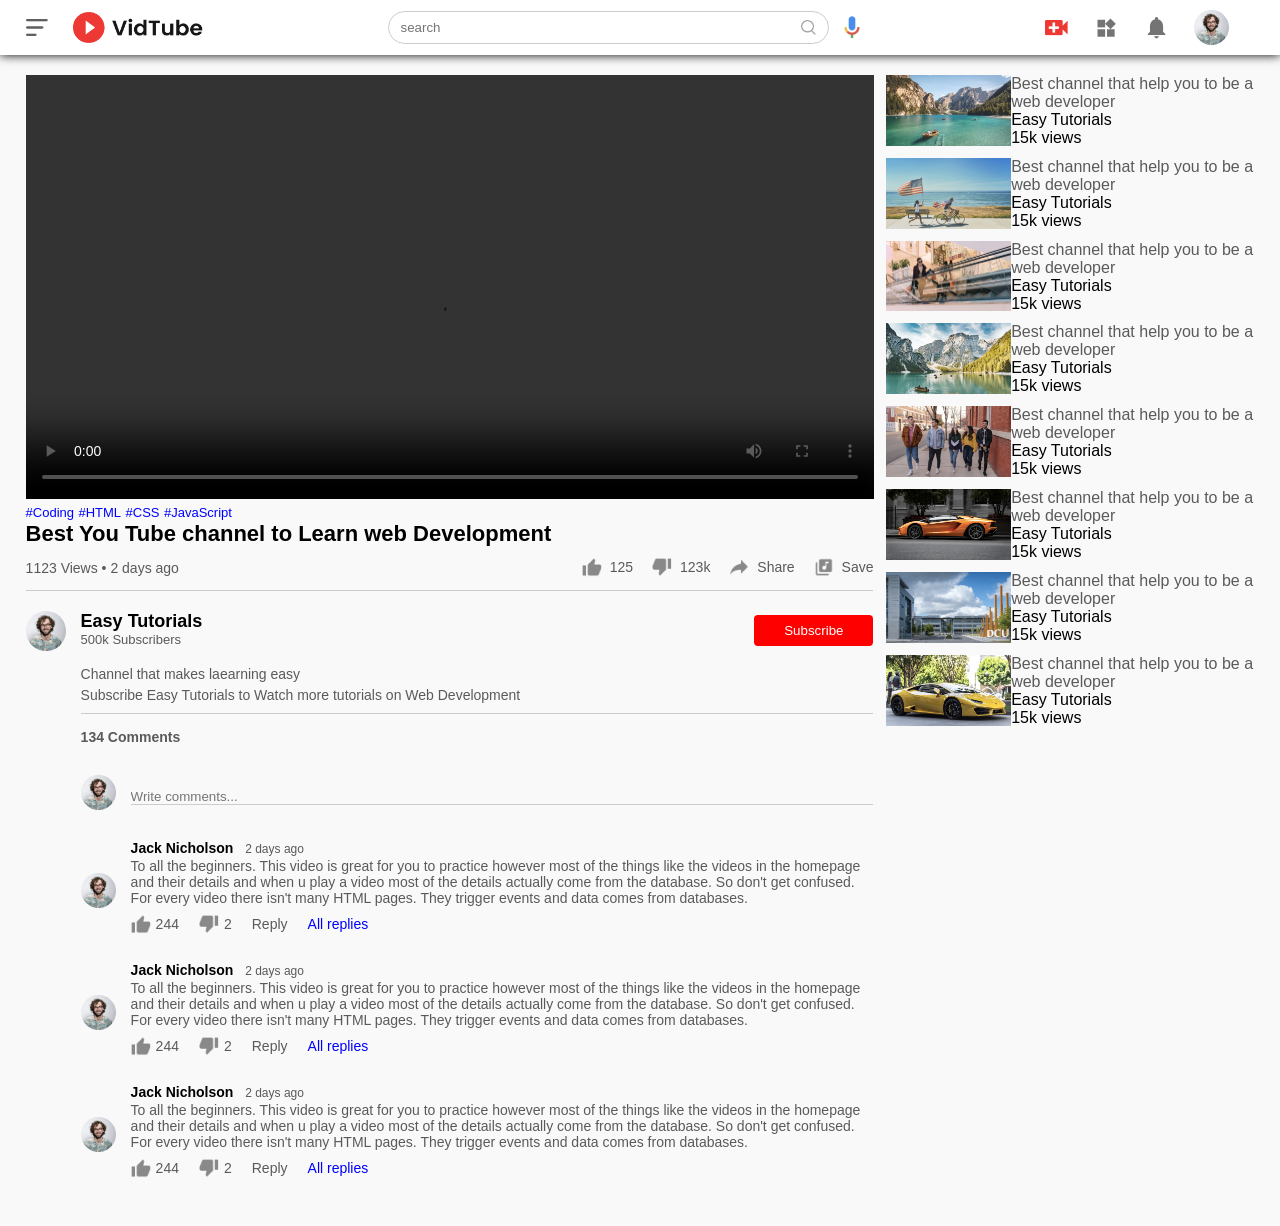
<file: play-video.html>
<!DOCTYPE html>
<html lang="en">
<head>
    <meta charset="UTF-8">
    <meta name="viewport" content="width=device-width, initial-scale=1.0">
    <title>Play Video</title>
    <link rel="stylesheet" href="style.css">
</head>
<body>
   <header>
        <nav class="flex-div">
           <div class="nav-left flex-div">
            <img src="images/menu.png"  class="menu-icon">
            <img src="images/logo.png"  class="logo">
           </div> 
           <div class="nav-middle flex-div">
            <div class="search-box flex-div">
             <input type="text" placeholder="search"> 
             <img src="images/search.png">  
            </div>
            <img src="images/voice-search.png" class="mic-icon">
           </div>
           <div class="nav-right flex-div">
            <img src="images/upload.png" >
            <img src="images/more.png" >
            <img src="images/notification.png" >
            <img src="images/Jack.png" class="user-icon" >
           </div>
        </nav>
    </header>
    
    

<div class="container play-container">
    <div class="row">
     <div class="play-video">
        <video controls autoplay>
            <source src="images/video.mp4" type="video/mp4">
        </video>
<div class="tags">
    <a href="">#Coding</a> <a href="">#HTML</a> <a href="">#CSS</a> <a
     href="">#JavaScript</a>
</div>
<h3>Best You Tube channel to Learn web Development</h3>
<div class="play-video-info">
    <p>1123 Views &bull; 2 days ago</p>
 <div>
  <a href=""><img src="images/like.png">125</a>
   <a href=""><img src="images/dislike.png">123k</a>
    <a href=""><img src="images/share.png">Share</a>
     <a href=""><img src="images/save.png">Save</a>
           </div>   
        </div>
         <hr>
         <div class="publisher">
          <img src="images/Jack.png">
          <div>
            <p>Easy Tutorials</p>
            <span>500k Subscribers</span>
          </div>
          <button type="button">Subscribe</button>
         </div>
<div class="vid-description">
  <p>Channel that makes laearning easy</p>
  <p>Subscribe Easy Tutorials to Watch more tutorials on Web Development</p>
  <hr>
  <h4>134 Comments</h4>

  <div class="add-comments">
    <img src="images/Jack.png">
    <input type="text" placeholder="Write comments...">
  </div>
  <div class="old-comment">
    <img src="images/Jack.png">
    <div>
      <h3>Jack Nicholson <span>2 days ago</span></h3>
      <p>To all the beginners. This video is great for you to practice however most of the things like the videos in the homepage and their details and when u play a video most of the details actually come from the database. So don't get confused. For every video there isn't many HTML pages. They trigger events and data comes from databases.
</p>
<div class="acomment-action">
  <img src="images/like.png">
  <span>244</span>
  <img src="images/dislike.png" >
  <span>2</span>
  <span>Reply</span>
  <a href="">All replies</a>
</div>
    </div>
  </div> 
  <div class="old-comment">
    <img src="images/Jack.png">
    <div>
      <h3>Jack Nicholson <span>2 days ago</span></h3>
      <p>To all the beginners. This video is great for you to practice however most of the things like the videos in the homepage and their details and when u play a video most of the details actually come from the database. So don't get confused. For every video there isn't many HTML pages. They trigger events and data comes from databases.
</p>
<div class="acomment-action">
  <img src="images/like.png">
  <span>244</span>
  <img src="images/dislike.png" >
  <span>2</span>
  <span>Reply</span>
  <a href="">All replies</a>
</div>
    </div>
  </div>
  <div class="old-comment">
    <img src="images/Jack.png">
    <div>
      <h3>Jack Nicholson <span>2 days ago</span></h3>
      <p>To all the beginners. This video is great for you to practice however most of the things like the videos in the homepage and their details and when u play a video most of the details actually come from the database. So don't get confused. For every video there isn't many HTML pages. They trigger events and data comes from databases.
</p>
<div class="acomment-action">
  <img src="images/like.png">
  <span>244</span>
  <img src="images/dislike.png" >
  <span>2</span>
  <span>Reply</span>
  <a href="">All replies</a>
       </div>
    </div>
  </div>
</div>























     </div>






























     <div class="right-sidebar">

<div class="side-video-list">
  <a href="" class="small-thumbnail"><img src="images/thumbnail1.png" ></a>
   <div class="video-info">
    <a href="">Best channel that help you to be a web developer</a>
    <p>Easy Tutorials</p>
    <p>15k views</p>
   </div> 
</div>
<div class="side-video-list">
  <a href="" class="small-thumbnail"><img src="images/thumbnail2.png" ></a>
   <div class="video-info">
    <a href="">Best channel that help you to be a web developer</a>
    <p>Easy Tutorials</p>
    <p>15k views</p>
   </div> 
</div>
<div class="side-video-list">
  <a href="" class="small-thumbnail"><img src="images/thumbnail3.png" ></a>
   <div class="video-info">
    <a href="">Best channel that help you to be a web developer</a>
    <p>Easy Tutorials</p>
    <p>15k views</p>
   </div> 
</div>
<div class="side-video-list">
  <a href="" class="small-thumbnail"><img src="images/thumbnail4.png" ></a>
   <div class="video-info">
    <a href="">Best channel that help you to be a web developer</a>
    <p>Easy Tutorials</p>
    <p>15k views</p>
   </div> 
</div>
<div class="side-video-list">
  <a href="" class="small-thumbnail"><img src="images/thumbnail5.png" ></a>
   <div class="video-info">
    <a href="">Best channel that help you to be a web developer</a>
    <p>Easy Tutorials</p>
    <p>15k views</p>
   </div> 
</div>
<div class="side-video-list">
  <a href="" class="small-thumbnail"><img src="images/thumbnail6.png" ></a>
   <div class="video-info">
    <a href="">Best channel that help you to be a web developer</a>
    <p>Easy Tutorials</p>
    <p>15k views</p>
   </div> 
</div>
<div class="side-video-list">
  <a href="" class="small-thumbnail"><img src="images/thumbnail7.png" ></a>
   <div class="video-info">
    <a href="">Best channel that help you to be a web developer</a>
    <p>Easy Tutorials</p>
    <p>15k views</p>
   </div> 
</div>
<div class="side-video-list">
  <a href="" class="small-thumbnail"><img src="images/thumbnail8.png" ></a>
   <div class="video-info">
    <a href="">Best channel that help you to be a web developer</a>
    <p>Easy Tutorials</p>
    <p>15k views</p>
   </div> 
</div>

        </div>
    </div>
</div>















</body>
</html>
</file>
<file: style.css>
*{
    margin: 0;
    padding: 0;
    font-family: 'poppins',sans-serif;
    box-sizing: border-box;
    
}

a{
    text-decoration: none;
    color: #5a5a5a;
}

img{
    cursor: pointer;
}

.flex-div{
    display: flex;
    align-items: center;

}
nav{
    padding: 10px 2%;
   justify-content:space-between;
   box-shadow: 0 0 10px rgba(0,0,0,2.0);
   background: #fff;
   position: sticky;
   top: 0;
   z-index: 10px;
}

.nav-right img{
    width: 25px;
    margin-right: 25px;
}

.nav-right .user-icon{
  width: 35px;
  border-radius: 50%; 
}
.nav-left .menu-icon{
  width: 22px;
  margin-right: 25px;  
}

.nav-left .logo{
    width: 130px;
}

.nav-middle .mic-icon{
width: 16px;
}

.nav-middle .search-box{
    border: 1px solid #ccc;
    margin-right: 15px;
    padding:8px 12px;
    border-radius: 25px;
}

.nav-middle .search-box input{
    width: 400px;
    border: 0;
    outline: 0;
background: transparent;



}


.nav-middle .search-box img{
   width: 15px; 
}

/* -----sidebar-------- */

.sidebar{
    background: #fff;
    width: 15%;
    height: 100vh;
    position: fixed;
    top: 0;
    padding-left: 2%;
    padding-Top:20px;
    margin-top: 56px;
}

.shortcut-links a img{
    width:20px;
    margin-right: 20px;
}

.shortcut-links a{
    display: flex;
    align-items: center;
    margin-bottom: 20px;
    width: fit-content;
    flex-wrap: wrap;
}

.shortcut-links a:first-child{
    color: #ed3833;
}

.sidebar hr{
    border: 0;
    height: 1px;
    background: #ccc;
    width: 85%;
}

.subscribed-list h3{
    font-size: 13px;
    margin: 20px 0;
    color: #5a5a5a;
}

.subscribed-list a{
    display: flex;
    align-items: center;
    margin-bottom: 20px;
    width: fit-content;
    flex-wrap: wrap;
}

.subscribed-list a img{
    width: 25px;
    border-radius: 50%;
    margin-right: 20px;
}

.small-sidebar{
   width:5%; 
}

/* -----main--- */
.container{
   background: #f9f9f9;
   padding-left: 17%; 
   padding-right: 2%;
   padding-top: 20px;
   padding-bottom: 20px;
}

.large-container{
padding-left: 7%;
}


.banner{
    width: 100%;
}
.banner img{
    width: 100%;
    border-radius: 8px;
}


.list-container{
    display: grid;
    grid-template-columns: repeat(auto-fit,minmax(250px,1fr));
    grid-column-gap: 16px;
    grid-row-gap: 30px;
    margin-top: 15px;
}

.vid-list .thumbnail{
    width: 100%;
    border-radius: 5%;
}
.vid-list .flex-div{
    align-items: flex-start;
    margin-top: 7px;
}

.vid-list .flex-div img{
    width: 35px;
    margin-right: 10px;
    border-radius: 50%;
}
.vid-info{
    color: #5a5a5a;
    font-size: 13px;
}

.vid-info a{
    color: #000;
    font-weight:600 ;
    display: block;
    margin-bottom: 5px;
}


@media (max-width:900px){
    .menu-icon{
        display:none;
    }
    .sidebar{
        display: none;
    }
    .container,.large-container{
        padding-left: 5%;
        padding-right: 5%;
    }
    .nav-right img{
        display: none;
    }
    .nav-right .user-icon{
      display: block;
      width: 30px;  
    }
    .nav-middle .search-box input{
      width: 100px;
    }
    .nav-middle .mic-icon{
       display: none; 
    }
    .logo{
        width: 90px;
    }
}



/* -------play-video page------ */


.play-container{
    padding-left: 2%;

}

.row{
    display: flex;
    justify-content: space-between;
    flex-wrap: wrap;
}

.play-video{
    flex-basis: 69%;
}

.right-sidebar{
    flex-basis: 30%;
}
.play-video video{
    width: 100%;
}


.side-video-list{
    display: flex;
    justify-content: space-between;
    margin-bottom: 8px;
}


.side-video-list img{
    width: 100%;
}

.side-video-list .small-thumbnail{
    flex-basis: 49%;
}

.side-video-list .vid-info{
  flex-basis: 49%;  
}

.play-video .tags a{
    color: #0000ff;
    font-size: 13px;
}

.play-video h3{
    font-weight: 600;
    font-size: 22px;
}

.play-video .play-video-info{
   display: flex;
   align-items: center;
   justify-content: space-between;
   flex-wrap: wrap;
   margin-top: 10px;
   font-size: 14px;
   color: #5a5a5a;
}

.play-video .play-video-info a img{
    width: 20px;
    margin-right: 8px;
}

.play-video .play-video-info a{
display: inline-flex;
align-items: center;
margin-left: 15px;
}

.play-video hr{
   border: 0;
   height: 1px;
   background: #ccc; 
   margin: 10px 0;
}

.publisher{
    display: flex;
    align-items: center;
    margin-top: 20px;
}

.publisher div{
    flex: 1;
    line-height: 18px;
}
.publisher img{
    width: 40px;
    border-radius: 50%;
    margin-right: 15px;
}
.publisher div p{
    color: #000;
    font-weight: 600;
    font-size: 18px;
}
.publisher div span{
    font-size: 13px;
    color: #5a5a5a;
}
.publisher button{
    background: red;
    color: #fff;
    padding: 8px 30px;
    border:0 ;
    outline: 0;
    border-radius:4px ;
    cursor: pointer;
}
.vid-description{
    padding-left: 55px;
    margin: 15px 0;
}
.vid-description p{
   font-size: 14px;
   margin-bottom: 5px;
   color: #5a5a5a; 
}
.vid-description h4{
   font-size: 14px;
   color: #5a5a5a;
   margin-top:15px ; 
}
.add-comments{
 display: flex;
 align-items: center;
 margin: 30px 0;   
}
.add-comments img{
    width: 35px;
    border-radius: 50%;
    margin-right: 15px;
}
.add-comments input{
    border: 0;
    outline: 0;
    border-bottom: 1px solid #ccc ;
    width: 100%;
    padding-top: 10px;
    background: transparent;
}
.old-comment{
display: flex;
align-items: center;
margin: 20px 0;
}
.old-comment img{
    width: 35px ;
    border-radius: 50%;
    margin-right: 15px;
}
.old-comment h3{
    font-size: 14px;
    margin-bottom: 2px;
}
.old-comment h3 span{
    font-size: 12px;
    color: #5a5a5a;
    font-weight: 500;
    margin-left: 8px;
}
 .old-comment .acomment-action{
display: flex;
align-items: center;
margin: 8px 0px;
font-size: 14px;
}
.old-comment .acomment-action img{
    border-radius: 0;
    width: 20px;
    margin-right: 5px;
}
.old-comment .acomment-action span{
    margin-right: 20px;
    color: #5a5a5a;

}
.old-comment .acomment-action a{
    color: #0000ff;
}

@media (max-width:900px){
    .play-video{
        flex-basis: 100%;
    }
    .right-sidebar{
        flex-basis: 100%;
    }
    .play-container{
      padding-left: 5%;  
    }
    .vid-description{
        padding-left: 0;
    }
    .play-video .play-video-info a{
        margin-left: 0;
        margin-right: 15px;
        margin-top:15px ;
    }
}
</file>
